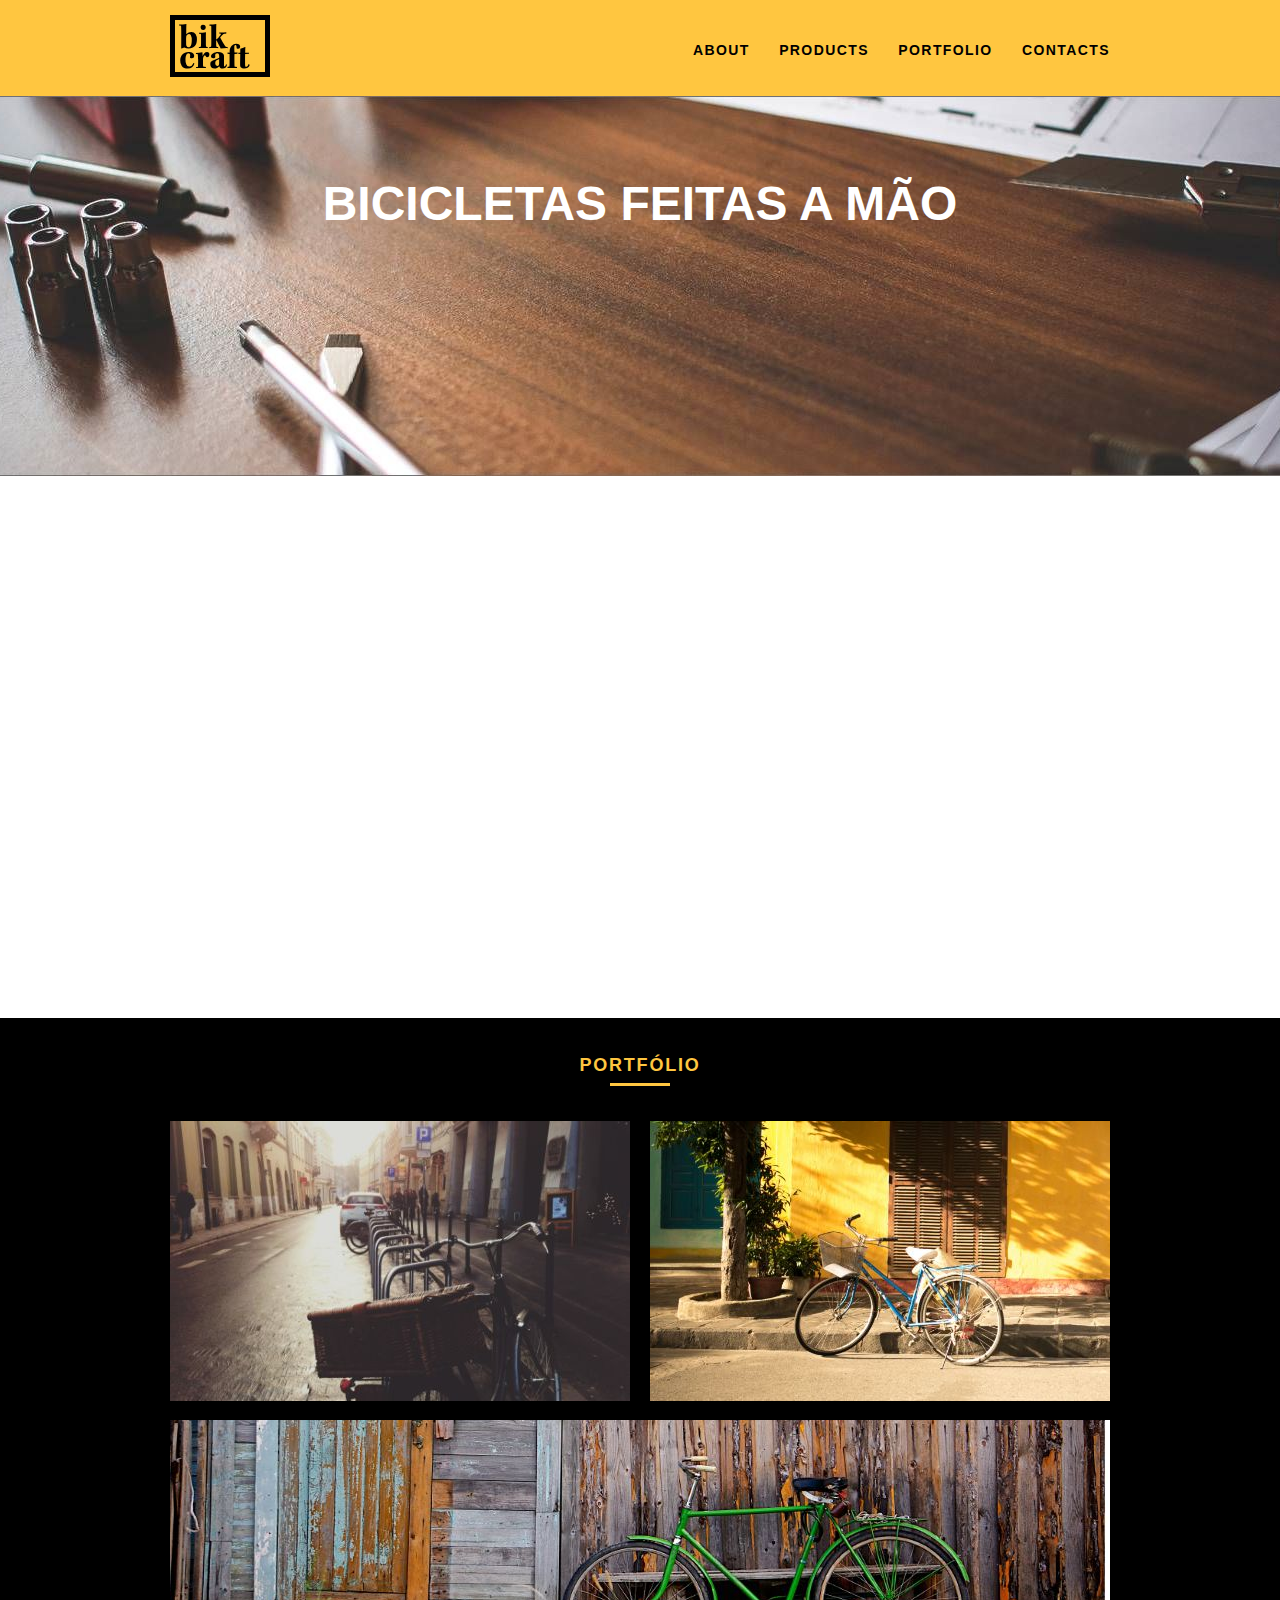
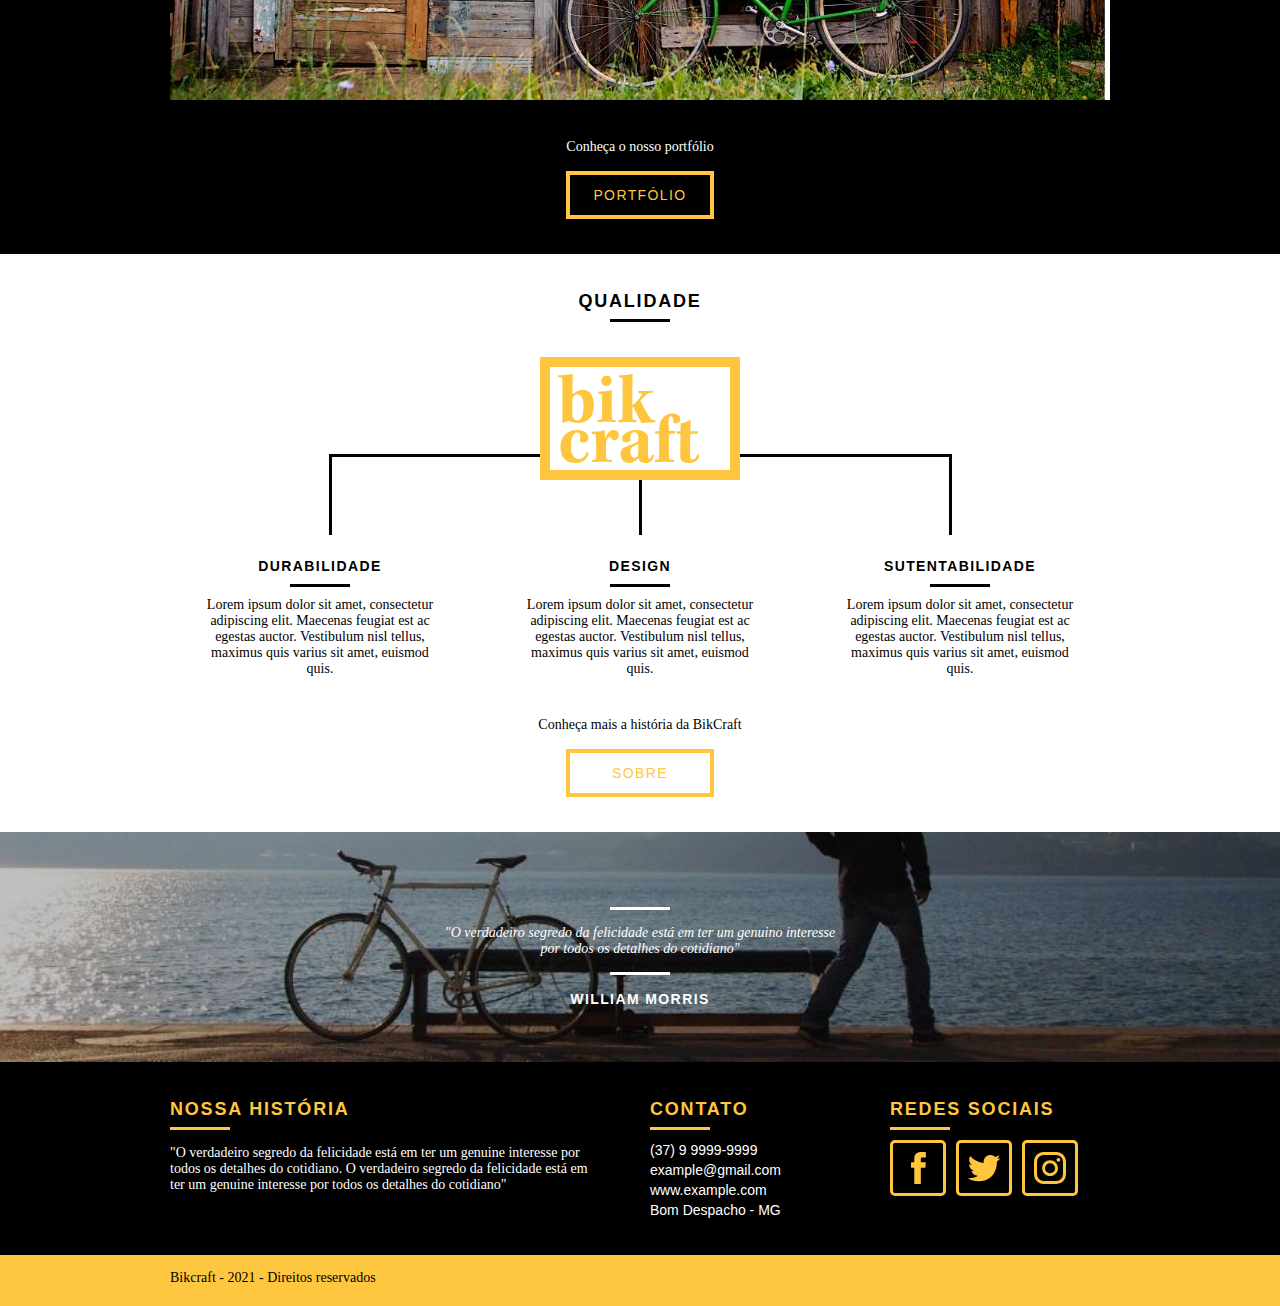
<file: index.html>
<!DOCTYPE html>
<html lang="pt-br">
<head>
    <meta charset="UTF-8">
    <meta http-equiv="X-UA-Compatible" content="IE=edge">
    <meta name="viewport" content="width=device-width, initial-scale=1.0">
    <title>Bikcraft - Bicicletas Personalizadas</title>

    <meta name="description" content="Compre a sua bicicleta personalizada na Bikcraft. Possuímos modelos Passeio, Retrô e Esporte.">
    <meta property="og:type" content="website"/>
    <meta property="og:title" content="Bikcraft - Bicicletas Personalizadas"/>
    <meta property="og:description" content="Compre a sua bicicleta personalizada na Bikcraft. Possuímos modelos Passeio, Retrô e Esporte."/>
    <meta property="og:url" content="http://bikcraft.com"/>
    <meta property="og:image" content="http://bikcraft.com/img/og-image.png"/>

    <link rel="shortcut icon" href="favicon.ico">

    <link rel="stylesheet" href="css/normalize.css">
    <link rel="stylesheet" href="css/reset.css">
    <link rel="stylesheet" href="css/grid.css">
    <link rel="stylesheet" href="css/style.css">
    <link rel="stylesheet" href="css/responsive.css">
    <script>document.documentElement.classList.add("js");</script>
</head>
<body>
    <header class="header">
        <div class="container">
            <a href="index.html" class="grid-4">
                <img src="img/bikcraft-logo.svg" alt="Bikcraft">
            </a>
            <nav class="header-menu grid-12">
                <ul>
                    <li><a href="about.html">About</a></li>
                    <li><a href="products.html">Products</a></li>
                    <li><a href="portfolio.html">Portfolio</a></li>
                    <li><a href="contacts.html">Contacts</a></li>
                </ul>
            </nav>
        </div>
    </header>

    <section class="intro">
        <div class="container">
            <h1 data-anime="400" class="fadeInDown" >Bicicletas Feitas a mão</h1>
            <blockquote data-anime="800" class="fadeInDown extern-quote">
                <p>
                    "Não tenha nada em sua casa que você não considere útil ou acredita ser bonito"
                </p>
                <cite>
                    WILLIAM MORRIS
                </cite>
            </blockquote>
            <div data-anime="1200" class="call-to-action">
                <a href="products.html" class="btn">Orçamento</a>
            </div>
        </div>
    </section>

    <section data-anime="1600" class="products content">
        <div class="container">
            <header>
                <h2 class="subtitle">Produtos</h2>
            </header>
            <div>
                <ul class="products-list">
                    <li class="grid-1-3">
                        <div class="product-img">
                            <img src="./img/icons/tour.svg" alt="Bikcraft Passeio">
                        </div>
                        <h3>Passeio</h3>
                        <p>Lorem ipsum dolor sit amet, consectetur adipiscing elit. Maecenas feugiat est ac</p>
                    </li>
                    <li class="grid-1-3">
                        <div class="product-img">
                            <img src="./img/icons/retro.svg" alt="Bikcraft Retro">
                        </div>
                        <h3>Retro</h3>
                        <p>Lorem ipsum dolor sit amet, consectetur adipiscing elit. Maecenas feugiat est ac</p>
                    </li>
                    <li class="grid-1-3">
                        <div class="product-img">
                            <img src="./img/icons/sport.svg" alt="Bikcraft Esporte">
                        </div>
                        <h3>Esporte</h3>
                        <p>Lorem ipsum dolor sit amet, consectetur adipiscing elit. Maecenas feugiat est ac</p>
                    </li>
                </ul>
            </div>
            <div class="call-to-action">
                <p>Clique aqui e veja detalhes dos produtos</p>
                <a href="products.html" class="btn btn-black-hover">Produtos</a>
            </div>
        </div>
    </section>

    <section class="portfolio content bg-black">
        <div class="container">
            <header class="bg-black">
                <h2 class="subtitle">Portfólio</h2>
            </header>
            <div>
                <ul class="portfolio-list">
                    <li class="grid-8">
                        <div class="portfolio-item-img">
                            <img src="./img/photos/portfolio/retro.jpg" alt="Bicicletas Retro">
                        </div>
                    </li>
                    <li class="grid-8">
                        <div class="portfolio-item-img">
                            <img src="./img/photos/portfolio/tour.jpg" alt="Bicicletas para passeio">
                        </div>
                    </li>
                    <li class="grid-16">
                        <div class="portfolio-item-img">
                            <img src="./img/photos/portfolio/sport.jpg" alt="Bicicletas para esportes">
                        </div>
                    </li>
                </ul>
            </div>
            <div class="call-to-action bg-black">
                <p>Conheça o nosso portfólio</p>
                <a href="portfolio.html" class="btn">Portfólio</a>
            </div>
        </div>
    </section>

    <section class="quality content">
        <div class="container">
            <header>
                <h2 class="subtitle">Qualidade</h2>
            </header>
            <img src="img/bikcraft.svg" alt="Bikcraft">
            <div>
                <ul class="qualities-list">
                    <li class="grid-1-3">
                        <h3>Durabilidade</h3>
                        <p>Lorem ipsum dolor sit amet, consectetur adipiscing elit. Maecenas feugiat est ac egestas auctor. Vestibulum nisl tellus, maximus quis varius sit amet, euismod quis.</p>
                    </li>
                    <li class="grid-1-3">
                        <h3>Design</h3>
                        <p>Lorem ipsum dolor sit amet, consectetur adipiscing elit. Maecenas feugiat est ac egestas auctor. Vestibulum nisl tellus, maximus quis varius sit amet, euismod quis.</p>
                    </li>
                    <li class="grid-1-3">
                        <h3>Sutentabilidade</h3>
                        <p>Lorem ipsum dolor sit amet, consectetur adipiscing elit. Maecenas feugiat est ac egestas auctor. Vestibulum nisl tellus, maximus quis varius sit amet, euismod quis.</p>
                    </li>
                </ul>
            </div>
            <div class="call-to-action">
                <p>Conheça mais a história da BikCraft</p>
                <a href="about.html" class="btn btn-black-hover">Sobre</a>
            </div>
        </div>
    </section>

    <div class="before-footer content">
        <div class="container">
            <blockquote class="extern-quote">
                <p>
                    "O verdadeiro segredo da felicidade está em ter um genuino interesse por todos os detalhes do cotidiano"
                </p>
                <cite>
                    WILLIAM MORRIS
                </cite>
            </blockquote>
        </div>
    </div>

    <footer class="footer bg-black">
        <div class="footer-data">
            <div class="container">
                <div class="grid-8">
                    <h3>Nossa história</h3>
                    <p>"O verdadeiro segredo da felicidade está em ter um genuine interesse por todos os detalhes do cotidiano. O verdadeiro segredo da felicidade está em ter um genuine interesse por todos os detalhes do cotidiano"</p>
                </div>

                <div class="grid-4">
                    <h3>Contato</h3>
                    <ul class="text">
                        <li>(37) 9 9999-9999</li>
                        <li>example@gmail.com</li>
                        <li>www.example.com</li>
                        <li>Bom Despacho - MG</li>
                    </ul>
                </div>

                <div class="social-media grid-4">
                    <h3>Redes Sociais</h3>
                    <ul class="img">
                        <li>
                            <a href="http://facebook.com" target="_blank" rel="noopener noreferrer">
                                <img src="./img/social-media/facebook.svg" alt="Rede social facebook">
                            </a>
                        </li>
                        <li>
                            <a href="http://twitter.com" target="_blank" rel="noopener noreferrer">
                                <img src="./img/social-media/twitter.svg" alt="Rede social twitter">
                            </a>
                        </li>
                        <li>
                            <a href="http://instagram.com" target="_blank" rel="noopener noreferrer">
                                <img src="./img/social-media/instagram.svg" alt="Rede social instagram">
                            </a>
                        </li>
                    </ul>
                </div>
            </div>
        </div>
        <div class="footer-copy">
            <div class="container">
               <p class="grid-16">Bikcraft - 2021 - Direitos reservados</p>
            </div>
        </div>
    </footer>
    <script src="js/simple-anime.js"></script>
    <script src="js/script.js"></script>
</body>
</html>
</file>
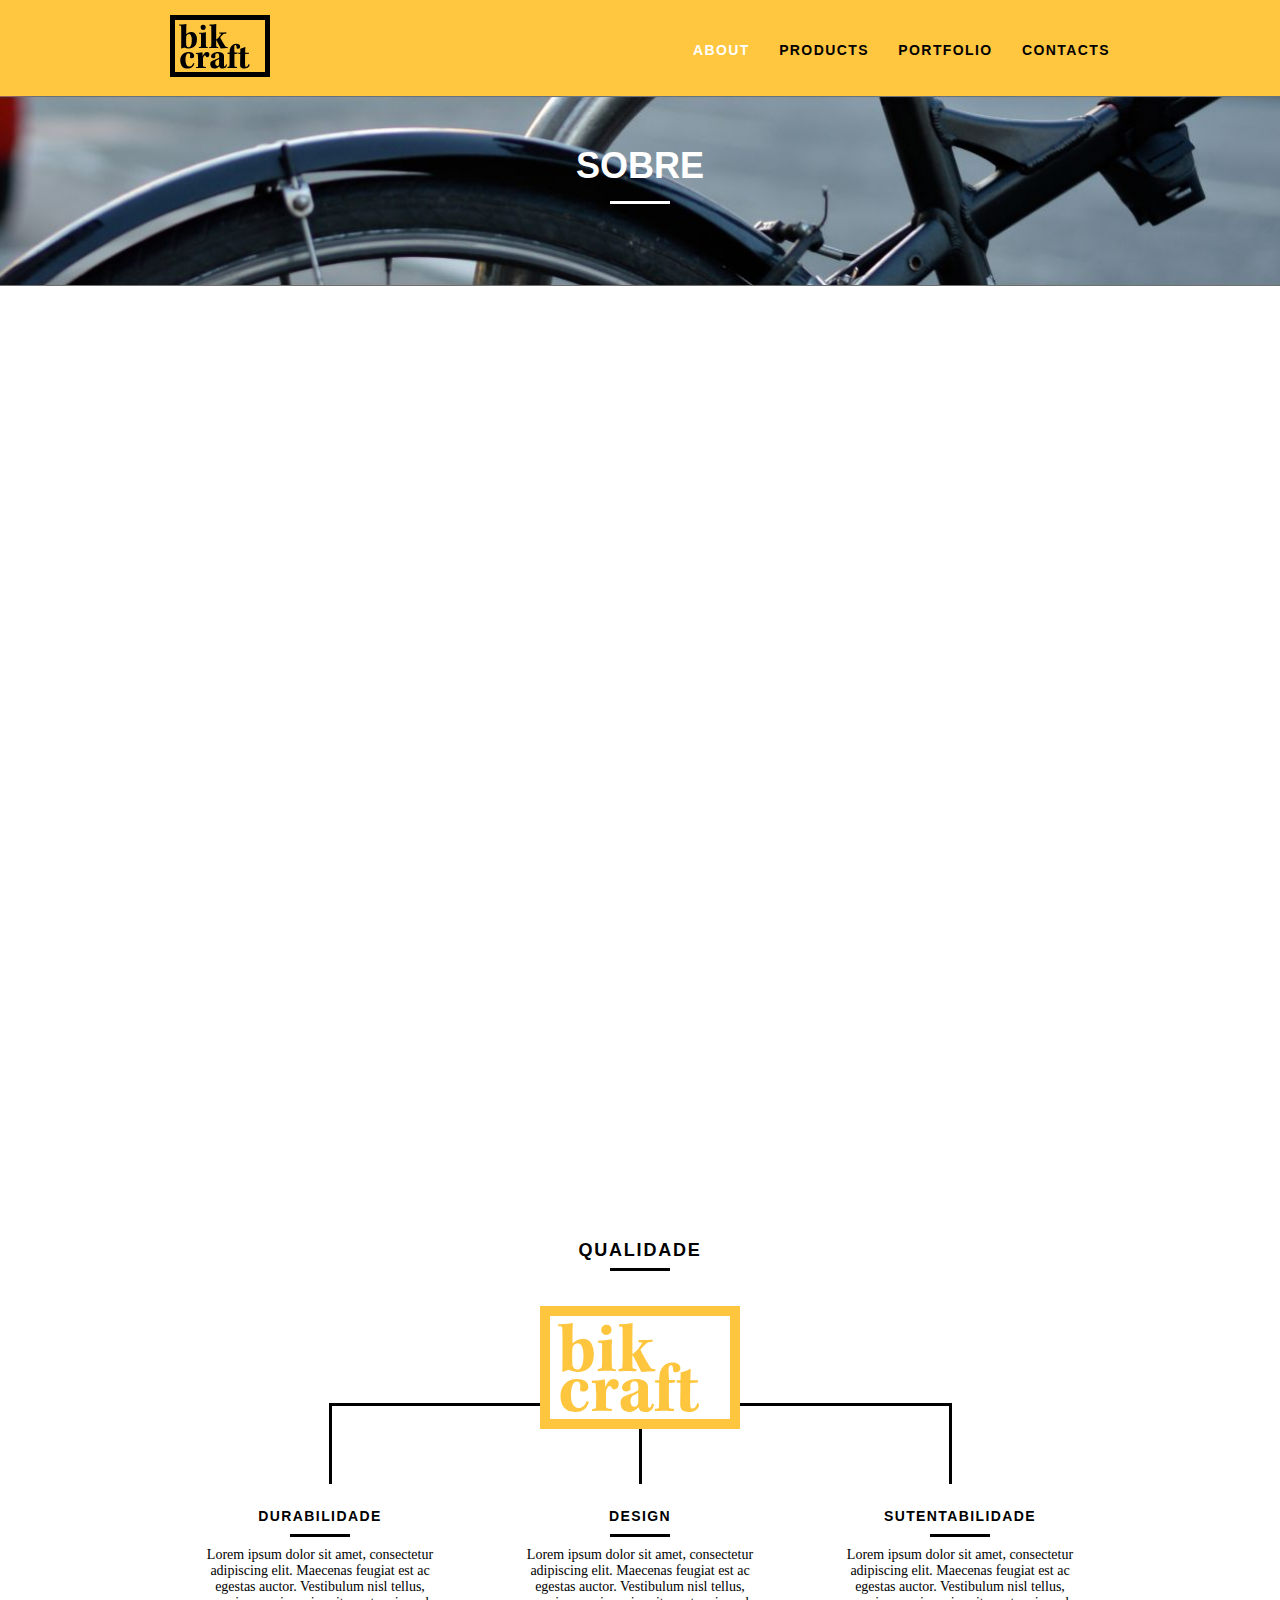
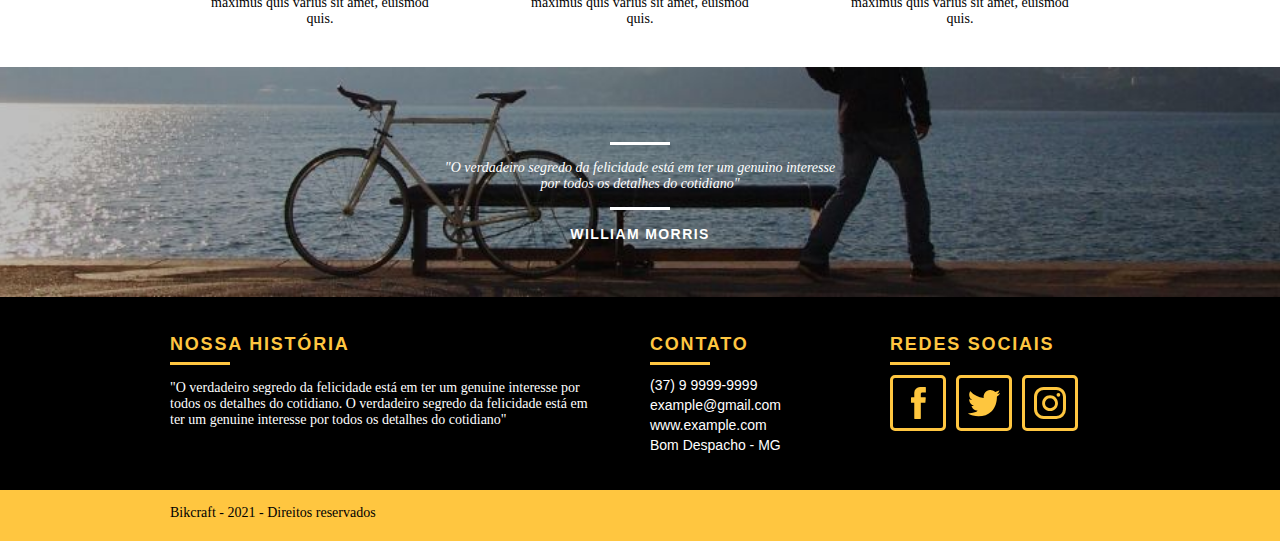
<file: about.html>
<!DOCTYPE html>
<html lang="pt-br">
<head>
    <meta charset="UTF-8">
    <meta http-equiv="X-UA-Compatible" content="IE=edge">
    <meta name="viewport" content="width=device-width, initial-scale=1.0">
    <title>Bikcraft - Sobre</title>
    
    <meta name="description" content="Compre a sua bicicleta personalizada na Bikcraft. Possuímos modelos Passeio, Retrô e Esporte.">
    <meta property="og:type" content="website"/>
    <meta property="og:title" content="Bikcraft - Bicicletas Personalizadas"/>
    <meta property="og:description" content="Compre a sua bicicleta personalizada na Bikcraft. Possuímos modelos Passeio, Retrô e Esporte."/>
    <meta property="og:url" content="http://bikcraft.com/about.html"/>
    <meta property="og:image" content="http://bikcraft.com/img/og-image.png"/>

    <link rel="shortcut icon" href="favicon.ico">

    <link rel="stylesheet" href="css/normalize.css">
    <link rel="stylesheet" href="css/reset.css">
    <link rel="stylesheet" href="css/grid.css">
    <link rel="stylesheet" href="css/style.css">
    <link rel="stylesheet" href="css/about.css">
    <link rel="stylesheet" href="css/responsive.css">
    <script>document.documentElement.classList.add("js");</script>
</head>
<body>
    <header class="header">
        <div class="container">
            <a href="index.html" class="grid-4">
                <img src="img/bikcraft-logo.svg" alt="Bikcraft">
            </a>
            <nav class="header-menu grid-12">
                <ul>
                    <li><a href="about.html" class="active">About</a></li>
                    <li><a href="products.html">Products</a></li>
                    <li><a href="portfolio.html">Portfolio</a></li>
                    <li><a href="contacts.html">Contacts</a></li>
                </ul>
            </nav>
        </div>
    </header>

    <section class="secondary-header secondary-header-history">
        <div class="container">
            <h1 data-anime="400" class="fadeInDown">Sobre</h1>
            <p data-anime="800" class="fadeInDown">
                "Não tenha nada em sua casa que você não considere útil ou acredita ser bonito"
            </p>
        </div>
    </section>

    <section data-anime="1200" class="fadeInDown history content">
        <div class="container">
            <div>
                <div class="grid-9">
                    <h2>História, missão e visão</h2>
                    <p>
                        "O verdadeiro segredo da felicidade está em ter um genuine interesse por todos os detalhes do cotidiano. O verdadeiro segredo da felicidade está em ter um genuine interesse por todos os detalhes do cotidiano"
                    </p>
                    <p>
                        "O verdadeiro segredo da felicidade está em ter um genuine interesse por todos os detalhes do cotidiano. O verdadeiro segredo da felicidade está em ter um genuine interesse por todos os detalhes do cotidiano"
                    </p>
                    <p>
                        "O verdadeiro segredo da felicidade está em ter um genuine interesse por todos os detalhes do cotidiano. O verdadeiro segredo da felicidade está em ter um genuine interesse por todos os detalhes do cotidiano"
                    </p>
                </div>
                <div class="grid-7">
                    <h2>Valores</h2>
                    <ul>
                        <li>
                            O verdadeiro segredo da felicidade está
                        </li>
                        <li>
                            O verdadeiro segredo da felicidade está
                        </li>
                        <li>
                            O verdadeiro segredo da felicidade está
                        </li>
                        <li>
                            O verdadeiro segredo da felicidade está
                        </li>
                        <li>
                            O verdadeiro segredo da felicidade está
                        </li>
                    </ul>
                </div>
            </div>
            <div class="team-img grid-16">
                <img src="./img/photos/bikcraft-team.jpg" alt="foto do time">
            </div>
        </div>
    </section>

    <section class="quality content">
        <div class="container">
            <header>
                <h2 class="subtitle">Qualidade</h2>
            </header>
            <img src="img/bikcraft.svg" alt="Bikcraft">
            <div>
                <ul class="qualities-list">
                    <li class="grid-1-3">
                        <h3>Durabilidade</h3>
                        <p>Lorem ipsum dolor sit amet, consectetur adipiscing elit. Maecenas feugiat est ac egestas auctor. Vestibulum nisl tellus, maximus quis varius sit amet, euismod quis.</p>
                    </li>
                    <li class="grid-1-3">
                        <h3>Design</h3>
                        <p>Lorem ipsum dolor sit amet, consectetur adipiscing elit. Maecenas feugiat est ac egestas auctor. Vestibulum nisl tellus, maximus quis varius sit amet, euismod quis.</p>
                    </li>
                    <li class="grid-1-3">
                        <h3>Sutentabilidade</h3>
                        <p>Lorem ipsum dolor sit amet, consectetur adipiscing elit. Maecenas feugiat est ac egestas auctor. Vestibulum nisl tellus, maximus quis varius sit amet, euismod quis.</p>
                    </li>
                </ul>
            </div>
        </div>
    </section>

    <div class="before-footer content">
        <div class="container">
            <blockquote class="extern-quote">
                <p>
                    "O verdadeiro segredo da felicidade está em ter um genuino interesse por todos os detalhes do cotidiano"
                </p>
                <cite>
                    WILLIAM MORRIS
                </cite>
            </blockquote>
        </div>
    </div>

    <footer class="footer bg-black">
        <div class="footer-data">
            <div class="container">
                <div class="grid-8">
                    <h3>Nossa história</h3>
                    <p>"O verdadeiro segredo da felicidade está em ter um genuine interesse por todos os detalhes do cotidiano. O verdadeiro segredo da felicidade está em ter um genuine interesse por todos os detalhes do cotidiano"</p>
                </div>

                <div class="grid-4">
                    <h3>Contato</h3>
                    <ul class="text">
                        <li>(37) 9 9999-9999</li>
                        <li>example@gmail.com</li>
                        <li>www.example.com</li>
                        <li>Bom Despacho - MG</li>
                    </ul>
                </div>

                <div class="social-media grid-4">
                    <h3>Redes Sociais</h3>
                    <ul class="img">
                        <li>
                            <a href="http://facebook.com" target="_blank" rel="noopener noreferrer">
                                <img src="./img/social-media/facebook.svg" alt="Rede social facebook">
                            </a>
                        </li>
                        <li>
                            <a href="http://twitter.com" target="_blank" rel="noopener noreferrer">
                                <img src="./img/social-media/twitter.svg" alt="Rede social twitter">
                            </a>
                        </li>
                        <li>
                            <a href="http://instagram.com" target="_blank" rel="noopener noreferrer">
                                <img src="./img/social-media/instagram.svg" alt="Rede social instagram">
                            </a>
                        </li>
                    </ul>
                </div>
            </div>
        </div>
        <div class="footer-copy">
            <div class="container">
               <p class="grid-16">Bikcraft - 2021 - Direitos reservados</p>
            </div>
        </div>
    </footer>
    <script src="js/simple-anime.js"></script>
    <script src="js/script.js"></script>
</body>
</html>
</file>
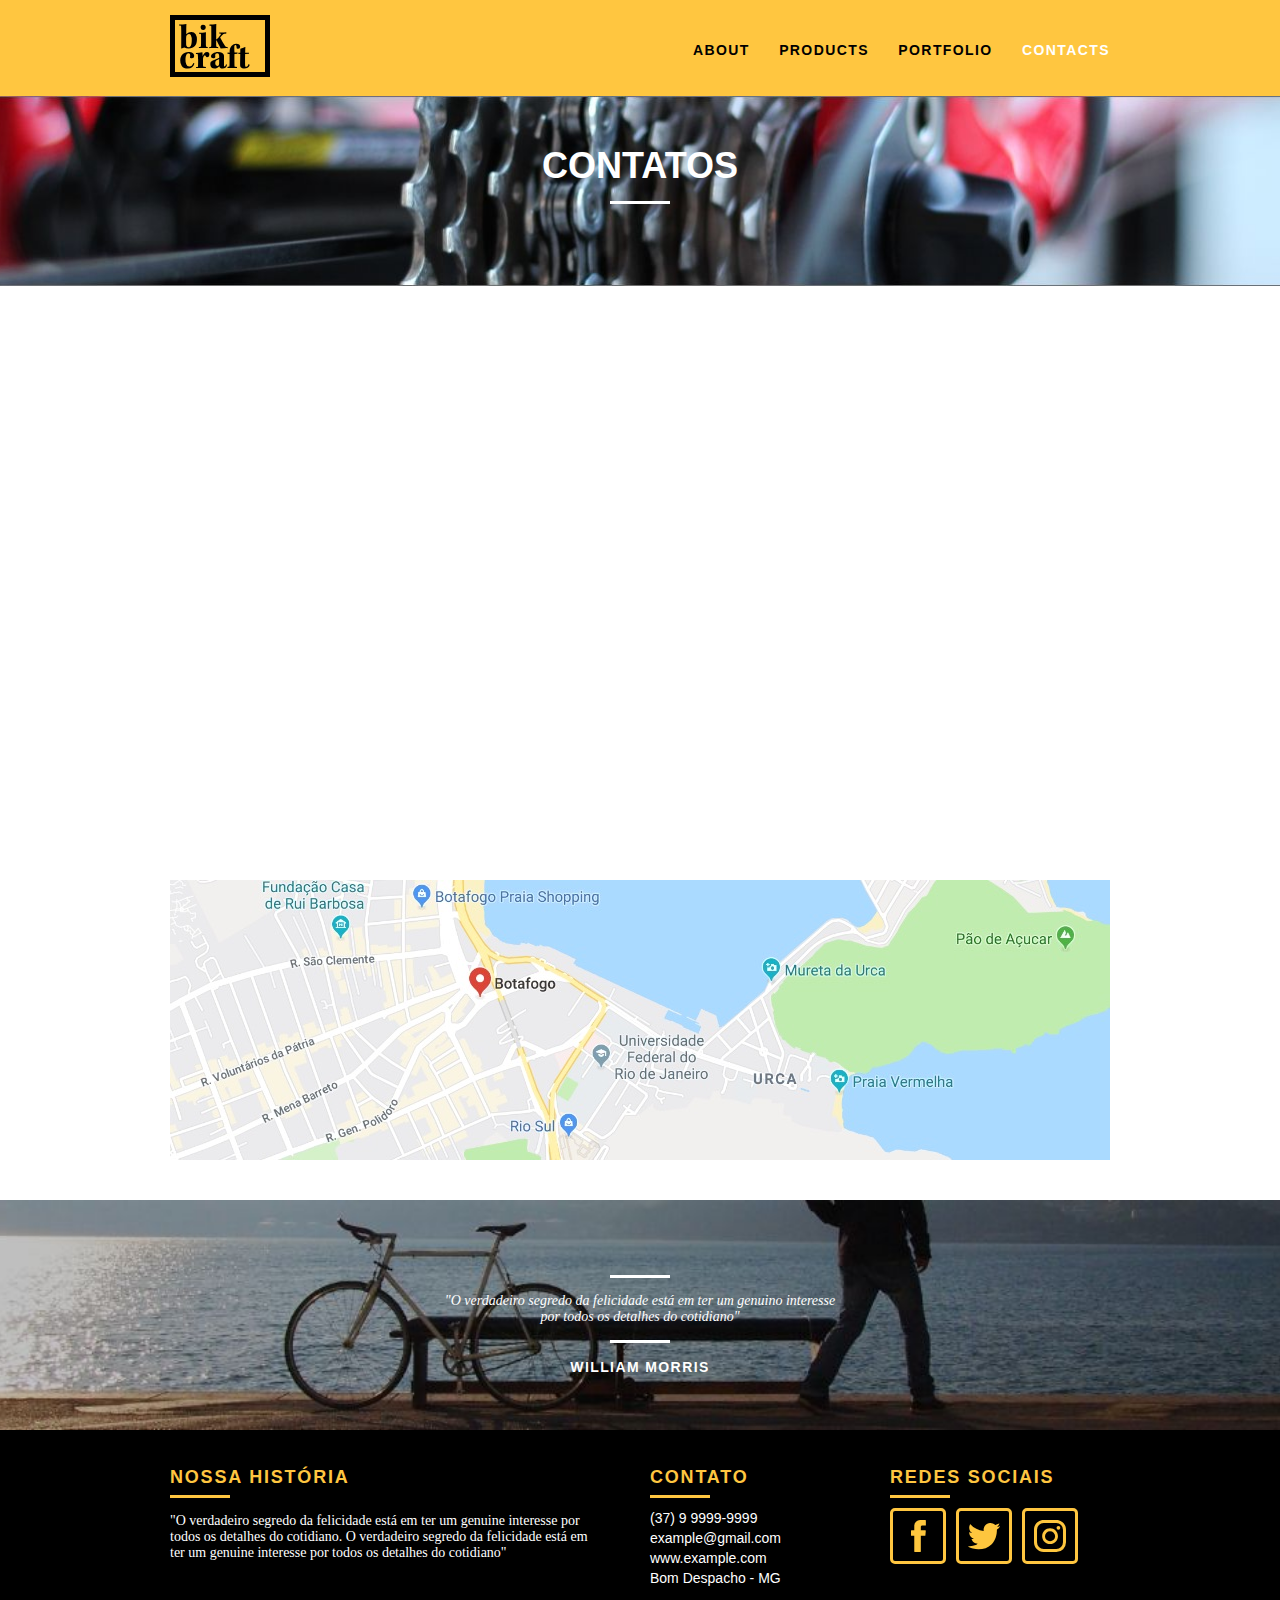
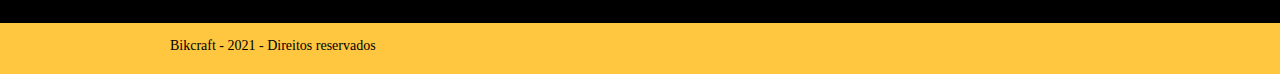
<file: contacts.html>
<!DOCTYPE html>
<html lang="pt-br">
<head>
    <meta charset="UTF-8">
    <meta http-equiv="X-UA-Compatible" content="IE=edge">
    <meta name="viewport" content="width=device-width, initial-scale=1.0">
    <title>Bikcraft - Contato</title>
    
    <meta name="description" content="Compre a sua bicicleta personalizada na Bikcraft. Possuímos modelos Passeio, Retrô e Esporte.">
    <meta property="og:type" content="website"/>
    <meta property="og:title" content="Bikcraft - Bicicletas Personalizadas"/>
    <meta property="og:description" content="Compre a sua bicicleta personalizada na Bikcraft. Possuímos modelos Passeio, Retrô e Esporte."/>
    <meta property="og:url" content="http://bikcraft.com/contacts.html"/>
    <meta property="og:image" content="http://bikcraft.com/img/og-image.png"/>

    <link rel="shortcut icon" href="favicon.ico">

    <link rel="stylesheet" href="css/normalize.css">
    <link rel="stylesheet" href="css/reset.css">
    <link rel="stylesheet" href="css/grid.css">
    <link rel="stylesheet" href="css/style.css">
    <link rel="stylesheet" href="css/contacts.css">
    <link rel="stylesheet" href="css/responsive.css">
    <script>document.documentElement.classList.add("js");</script>
</head>
<body>
    <header class="header">
        <div class="container">
            <a href="index.html" class="grid-4">
                <img src="img/bikcraft-logo.svg" alt="Bikcraft">
            </a>
            <nav class="header-menu grid-12">
                <ul>
                    <li><a href="about.html">About</a></li>
                    <li><a href="products.html">Products</a></li>
                    <li><a href="portfolio.html">Portfolio</a></li>
                    <li><a href="contacts.html" class="active">Contacts</a></li>
                </ul>
            </nav>
        </div>
    </header>

    <section class="secondary-header secondary-header-contacts">
        <div class="container">
            <h1 data-anime="400" class="fadeInDown">Contatos</h1>
            <p data-anime="800" class="fadeInDown">
                "Não tenha nada em sua casa que você não considere útil ou acredita ser bonito"
            </p>
        </div>
    </section>

    <section data-anime="1200" class="fadeInDown budget contact content">
        <div class="container">
            <form method="POST" action="./enviar-sendgrid.php" class="form grid-8 formphp">
                <label for="name">Nome</label>
                <input type="text" name="name" id="name" required>
                <label for="email">E-mail</label>
                <input type="email" name="email" id="email" required>
                <label for="tel">Telefone</label>
                <input type="tel" name="tel" id="tel">

                <label class="hide-bot" for="hide-input">Não preencha, ao menos que vc seja um robô</label>
                <input class="hide-bot" type="text" name="hide-input" id="hide-input">
                <label class="hide-bot" for="hide-filled-input">Não altere, ao menos que vc seja um robô</label>
                <input class="hide-bot" type="text" name="hide-filled-input" id="hide-filled-input" value="http://">

                <label for="message">Mensagem</label>
                <textarea name="message" id="message" cols="30" rows="10"></textarea>
                <button id="send-btn" name="send-btn" type="submit" class="btn btn-black-hover">Enviar</button>
            </form>
            <div class="info grid-8">
                <div>
                    <h3>Informações de contato</h3>
                    <ul>
                        <li>
                            +55 21 99999-9999
                        </li>
                        <li>
                            orcamento@bikcraft.com
                        </li>
                        <li class="adress">
                            Rua Logo Ali - Belo Horizonte
                        </li>
                        <li>
                            Minas Gerais - MG - Brasil
                        </li>
                    </ul>
                </div>
                <div class="social-media grid-4">
                    <h3>Redes Sociais</h3>
                    <ul class="img">
                        <li>
                            <a href="http://facebook.com" target="_blank" rel="noopener noreferrer">
                                <img src="./img/social-media/facebook.svg" alt="Rede social facebook">
                            </a>
                        </li>
                        <li>
                            <a href="http://twitter.com" target="_blank" rel="noopener noreferrer">
                                <img src="./img/social-media/twitter.svg" alt="Rede social twitter">
                            </a>
                        </li>
                        <li>
                            <a href="http://instagram.com" target="_blank" rel="noopener noreferrer">
                                <img src="./img/social-media/instagram.svg" alt="Rede social instagram">
                            </a>
                        </li>
                    </ul>
                </div>
            </div> 
        </div>
    </section>

    <section class="map content">
        <div class="container">
            <div class="grid-16">
                <a href="" target="_blank"><img src="img/photos/bikcraft-adress.jpg" alt="Localização do Bikcraft"></a>
            </div>
        </div>
    </section>

    <div class="before-footer content">
        <div class="container">
            <blockquote class="extern-quote">
                <p>
                    "O verdadeiro segredo da felicidade está em ter um genuino interesse por todos os detalhes do cotidiano"
                </p>
                <cite>
                    WILLIAM MORRIS
                </cite>
            </blockquote>
        </div>
    </div>

    <footer class="footer bg-black">
        <div class="footer-data">
            <div class="container">
                <div class="grid-8">
                    <h3>Nossa história</h3>
                    <p>"O verdadeiro segredo da felicidade está em ter um genuine interesse por todos os detalhes do cotidiano. O verdadeiro segredo da felicidade está em ter um genuine interesse por todos os detalhes do cotidiano"</p>
                </div>

                <div class="grid-4">
                    <h3>Contato</h3>
                    <ul class="text">
                        <li>(37) 9 9999-9999</li>
                        <li>example@gmail.com</li>
                        <li>www.example.com</li>
                        <li>Bom Despacho - MG</li>
                    </ul>
                </div>

                <div class="social-media grid-4">
                    <h3>Redes Sociais</h3>
                    <ul class="img">
                        <li>
                            <a href="http://facebook.com" target="_blank" rel="noopener noreferrer">
                                <img src="./img/social-media/facebook.svg" alt="Rede social facebook">
                            </a>
                        </li>
                        <li>
                            <a href="http://twitter.com" target="_blank" rel="noopener noreferrer">
                                <img src="./img/social-media/twitter.svg" alt="Rede social twitter">
                            </a>
                        </li>
                        <li>
                            <a href="http://instagram.com" target="_blank" rel="noopener noreferrer">
                                <img src="./img/social-media/instagram.svg" alt="Rede social instagram">
                            </a>
                        </li>
                    </ul>
                </div>
            </div>
        </div>
        <div class="footer-copy">
            <div class="container">
               <p class="grid-16">Bikcraft - 2021 - Direitos reservados</p>
            </div>
        </div>
    </footer>
    <script src="js/simple-anime.js"></script>
    <script src="js/simple-form.js"></script>
    <script src="js/script.js"></script>
</body>
</html>
</file>
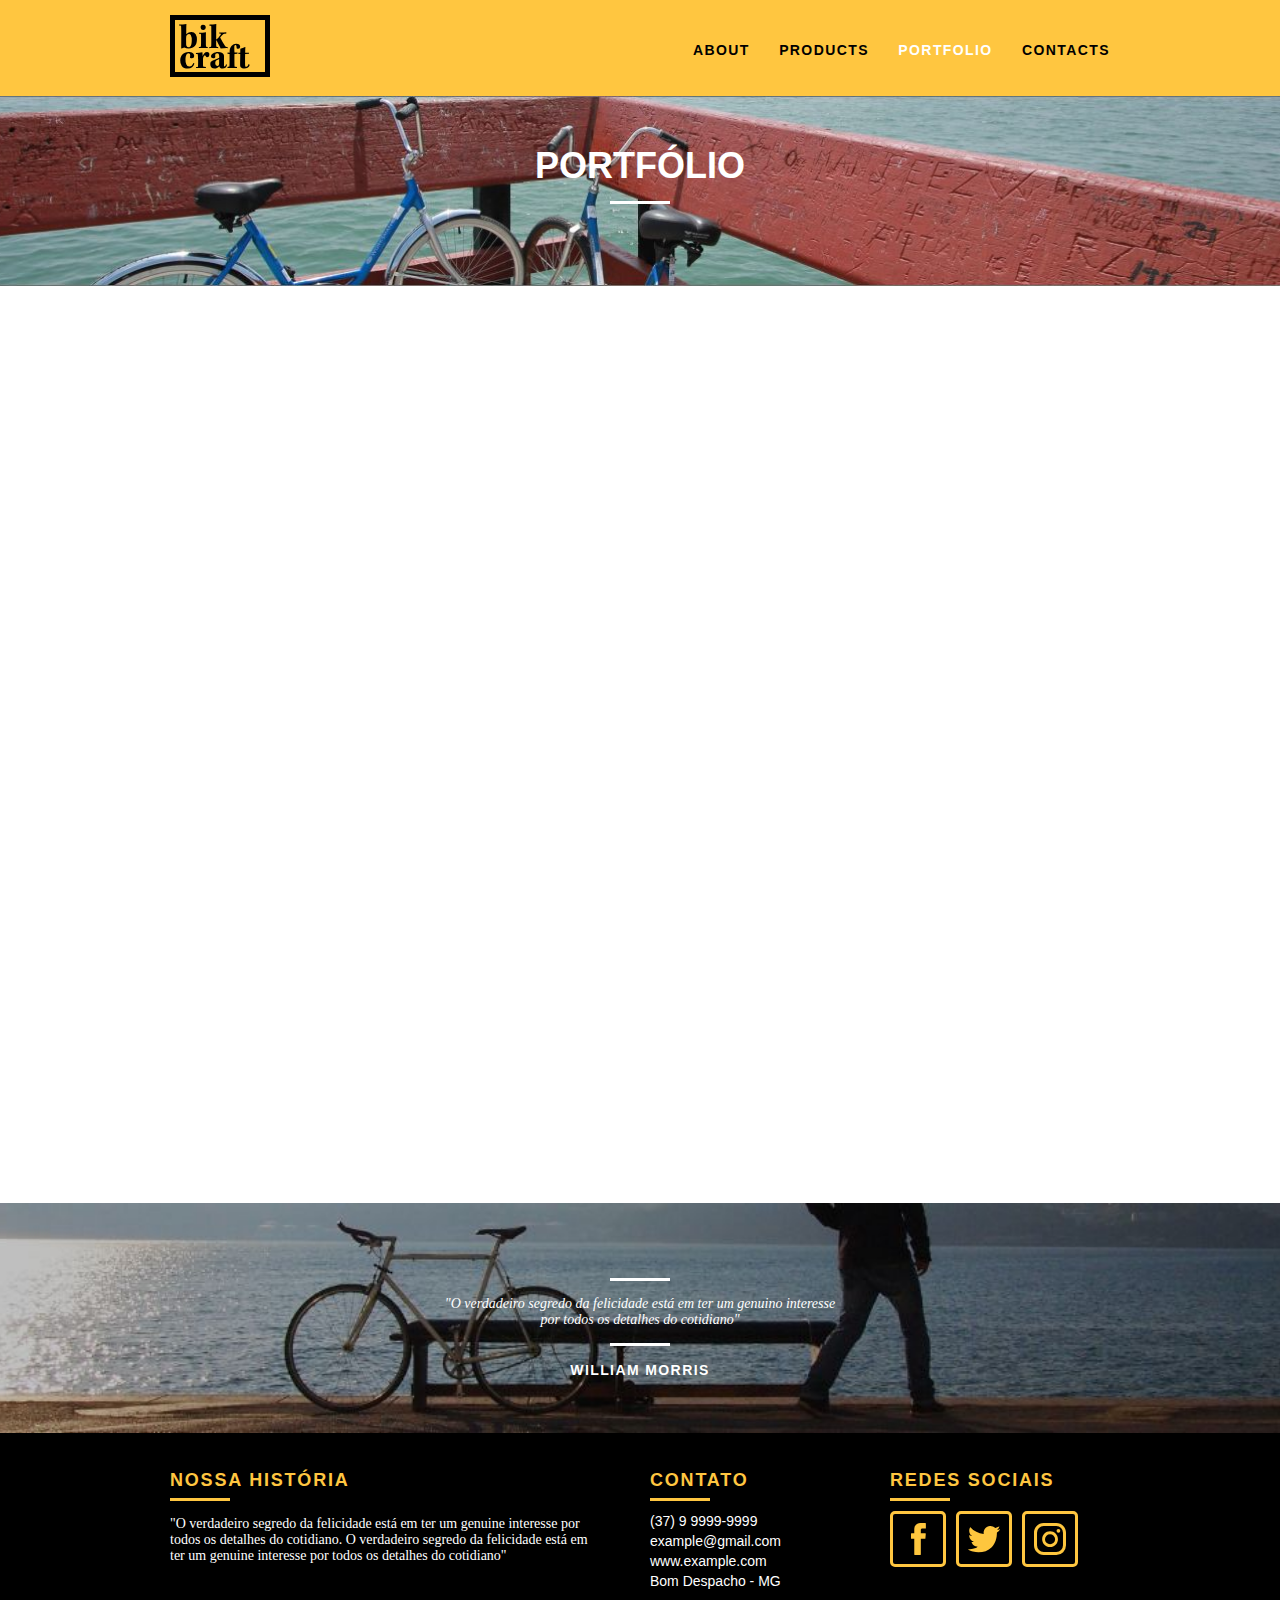
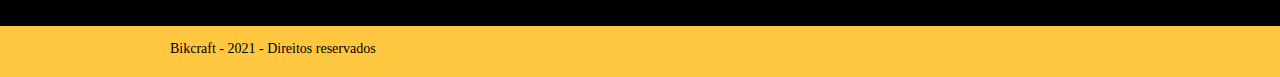
<file: portfolio.html>
<!DOCTYPE html>
<html lang="pt-br">
<head>
    <meta charset="UTF-8">
    <meta http-equiv="X-UA-Compatible" content="IE=edge">
    <meta name="viewport" content="width=device-width, initial-scale=1.0">
    <title>Bikcraft - Portfólio</title>
    
    <meta name="description" content="Compre a sua bicicleta personalizada na Bikcraft. Possuímos modelos Passeio, Retrô e Esporte.">
    <meta property="og:type" content="website"/>
    <meta property="og:title" content="Bikcraft - Bicicletas Personalizadas"/>
    <meta property="og:description" content="Compre a sua bicicleta personalizada na Bikcraft. Possuímos modelos Passeio, Retrô e Esporte."/>
    <meta property="og:url" content="http://bikcraft.com/portfolio.html"/>
    <meta property="og:image" content="http://bikcraft.com/img/og-image.png"/>

    <link rel="shortcut icon" href="favicon.ico">

    <link rel="stylesheet" href="css/normalize.css">
    <link rel="stylesheet" href="css/reset.css">
    <link rel="stylesheet" href="css/grid.css">
    <link rel="stylesheet" href="css/style.css">
    <link rel="stylesheet" href="css/portfolio.css">
    <link rel="stylesheet" href="css/responsive.css">
    <script>document.documentElement.classList.add("js");</script>
</head>
<body>
    <header class="header">
        <div class="container">
            <a href="index.html" class="grid-4">
                <img src="img/bikcraft-logo.svg" alt="Bikcraft">
            </a>
            <nav class="header-menu grid-12">
                <ul>
                    <li><a href="about.html">About</a></li>
                    <li><a href="products.html">Products</a></li>
                    <li><a href="portfolio.html" class="active">Portfolio</a></li>
                    <li><a href="contacts.html">Contacts</a></li>
                </ul>
            </nav>
        </div>
    </header>

    <section class="secondary-header secondary-header-portfolio">
        <div class="container">
            <h1 data-anime="400" class="fadeInDown">Portfólio</h1>
            <p data-anime="800" class="fadeInDown">
                "Não tenha nada em sua casa que você não considere útil ou acredita ser bonito"
            </p>
        </div>
    </section>

    <section data-anime="1200" class="fadeInDown content">
        <div class="container" data-slide="quote">
            <blockquote class="quote">
                <p>
                    "No mundo atual, a contínua expansão de nossa atividade cumpre um papel essencial no formulação da gestão inovadora da qual fazemos parte"
                </p>
                <cite>
                    Bárbara Moss
                </cite>
            </blockquote>
            <blockquote class="quote">
                <p>
                    "No mundo atual, a contínua expansão de nossa atividade cumpre um papel essencial no formulação da gestão inovadora da qual fazemos parte"
                </p>
                <cite>
                    Caioooo
                </cite>
            </blockquote>
            <blockquote class="quote">
                <p>
                    "No mundo atual, a contínua expansão de nossa atividade cumpre um papel essencial no formulação da gestão inovadora da qual fazemos parte"
                </p>
                <cite>
                    BikCrafteriano
                </cite>
            </blockquote>
        </div>
    </section>

    <section data-anime="1200" class="fadeInDown portfolio content bg-black">
        <div class="container">
            <div data-slide="portfolio">
                <ul class="portfolio-list">
                    <li class="grid-8">
                        <div class="portfolio-item-img">
                            <img src="./img/photos/portfolio/retro.jpg" alt="Bicicletas Retro">
                        </div>
                    </li>
                    <li class="grid-8">
                        <div class="portfolio-item-img">
                            <img src="./img/photos/portfolio/tour.jpg" alt="Bicicletas para passeio">
                        </div>
                    </li>
                    <li class="grid-16">
                        <div class="portfolio-item-img">
                            <img src="./img/photos/portfolio/sport.jpg" alt="Bicicletas para esportes">
                        </div>
                    </li>
                </ul>
                <ul class="portfolio-list">
                    <li class="grid-8">
                        <div class="portfolio-item-img">
                            <img src="./img/photos/portfolio/tour.jpg" alt="Bicicletas para passeio">
                        </div>
                    </li>
                    <li class="grid-8">
                        <div class="portfolio-item-img">
                            <img src="./img/photos/portfolio/retro.jpg" alt="Bicicletas Retro">
                        </div>
                    </li>
                    <li class="grid-16">
                        <div class="portfolio-item-img">
                            <img src="./img/photos/portfolio/sport.jpg" alt="Bicicletas para esportes">
                        </div>
                    </li>
                </ul>
            </div>
        </div>
    </section>

    <div class="before-footer content">
        <div class="container">
            <blockquote class="extern-quote">
                <p>
                    "O verdadeiro segredo da felicidade está em ter um genuino interesse por todos os detalhes do cotidiano"
                </p>
                <cite>
                    WILLIAM MORRIS
                </cite>
            </blockquote>
        </div>
    </div>

    <footer class="footer bg-black">
        <div class="footer-data">
            <div class="container">
                <div class="grid-8">
                    <h3>Nossa história</h3>
                    <p>"O verdadeiro segredo da felicidade está em ter um genuine interesse por todos os detalhes do cotidiano. O verdadeiro segredo da felicidade está em ter um genuine interesse por todos os detalhes do cotidiano"</p>
                </div>

                <div class="grid-4">
                    <h3>Contato</h3>
                    <ul class="text">
                        <li>(37) 9 9999-9999</li>
                        <li>example@gmail.com</li>
                        <li>www.example.com</li>
                        <li>Bom Despacho - MG</li>
                    </ul>
                </div>

                <div class="social-media grid-4">
                    <h3>Redes Sociais</h3>
                    <ul class="img">
                        <li>
                            <a href="http://facebook.com" target="_blank" rel="noopener noreferrer">
                                <img src="./img/social-media/facebook.svg" alt="Rede social facebook">
                            </a>
                        </li>
                        <li>
                            <a href="http://twitter.com" target="_blank" rel="noopener noreferrer">
                                <img src="./img/social-media/twitter.svg" alt="Rede social twitter">
                            </a>
                        </li>
                        <li>
                            <a href="http://instagram.com" target="_blank" rel="noopener noreferrer">
                                <img src="./img/social-media/instagram.svg" alt="Rede social instagram">
                            </a>
                        </li>
                    </ul>
                </div>
            </div>
        </div>
        <div class="footer-copy">
            <div class="container">
               <p class="grid-16">Bikcraft - 2021 - Direitos reservados</p>
            </div>
        </div>
    </footer>
    <script src="js/simple-anime.js"></script>
    <script src="js/simple-slide.js"></script>
    <script src="js/script.js"></script>
</body>
</html>
</file>
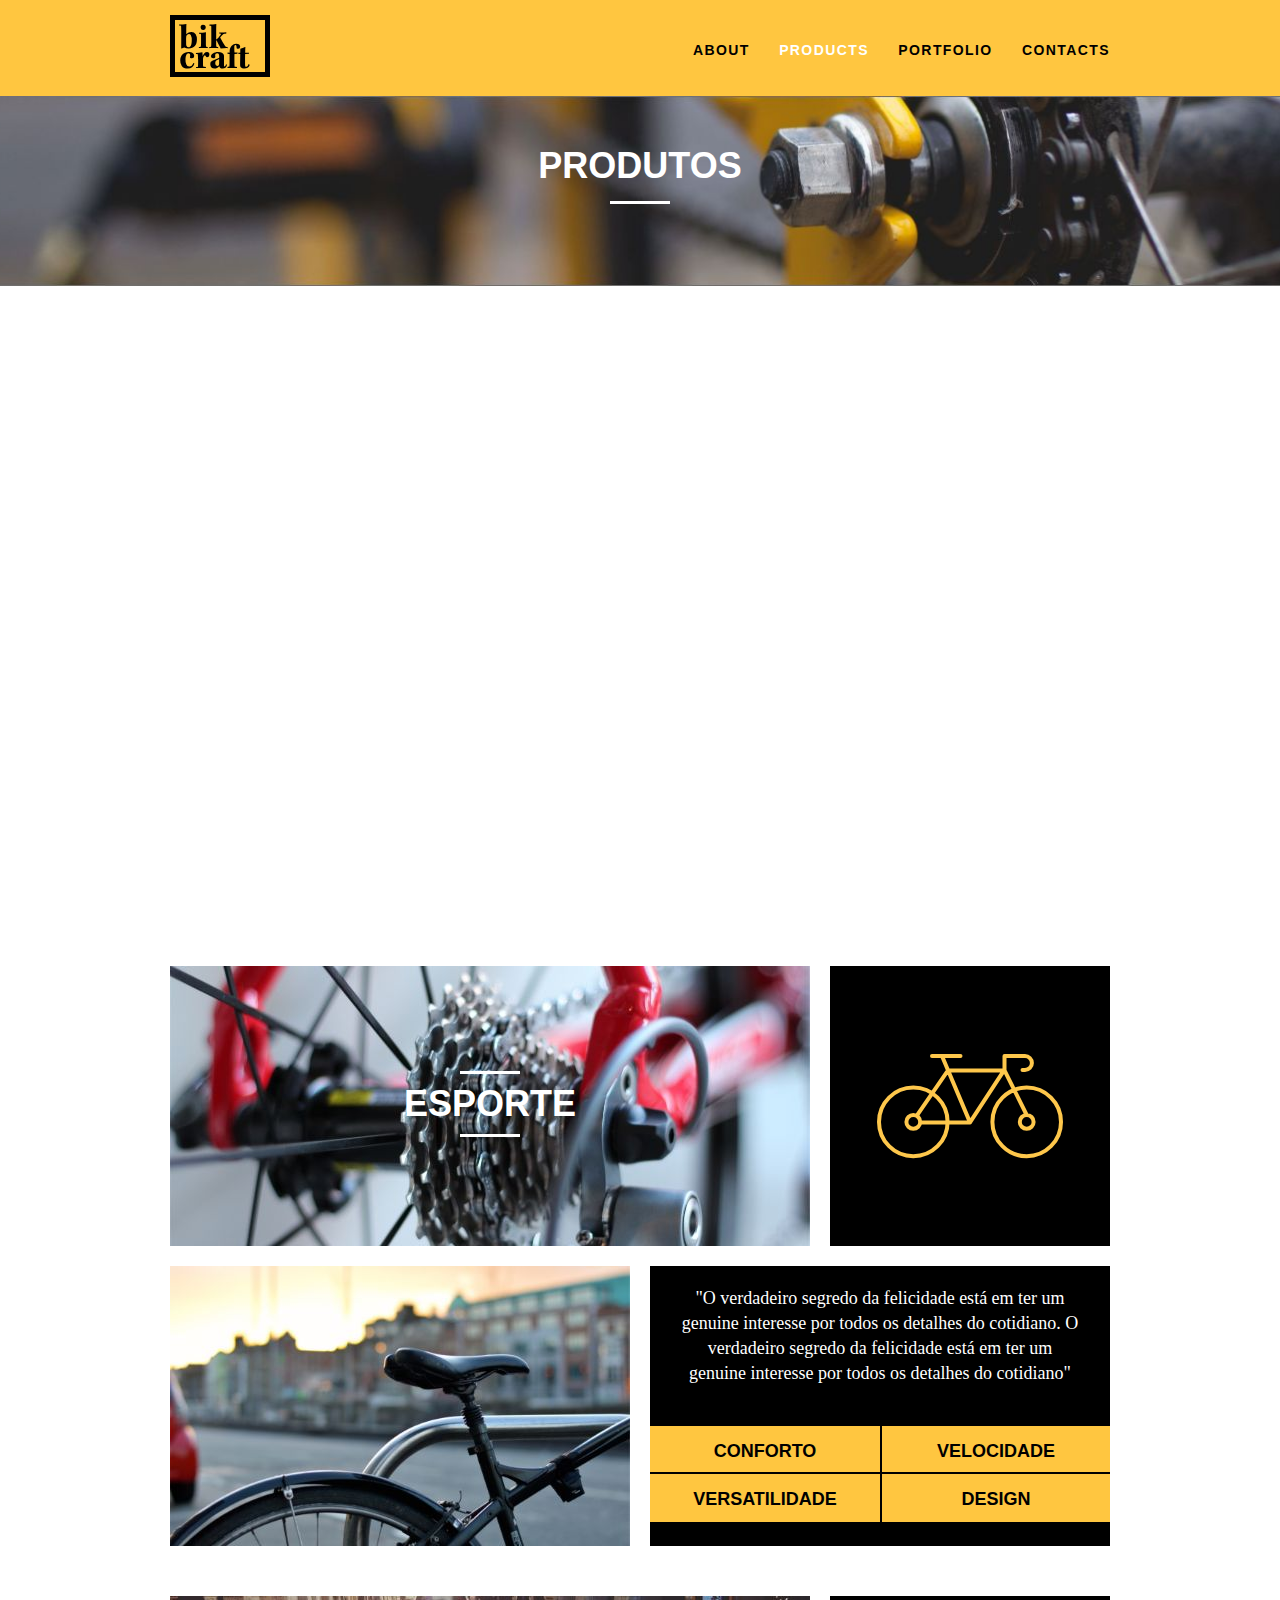
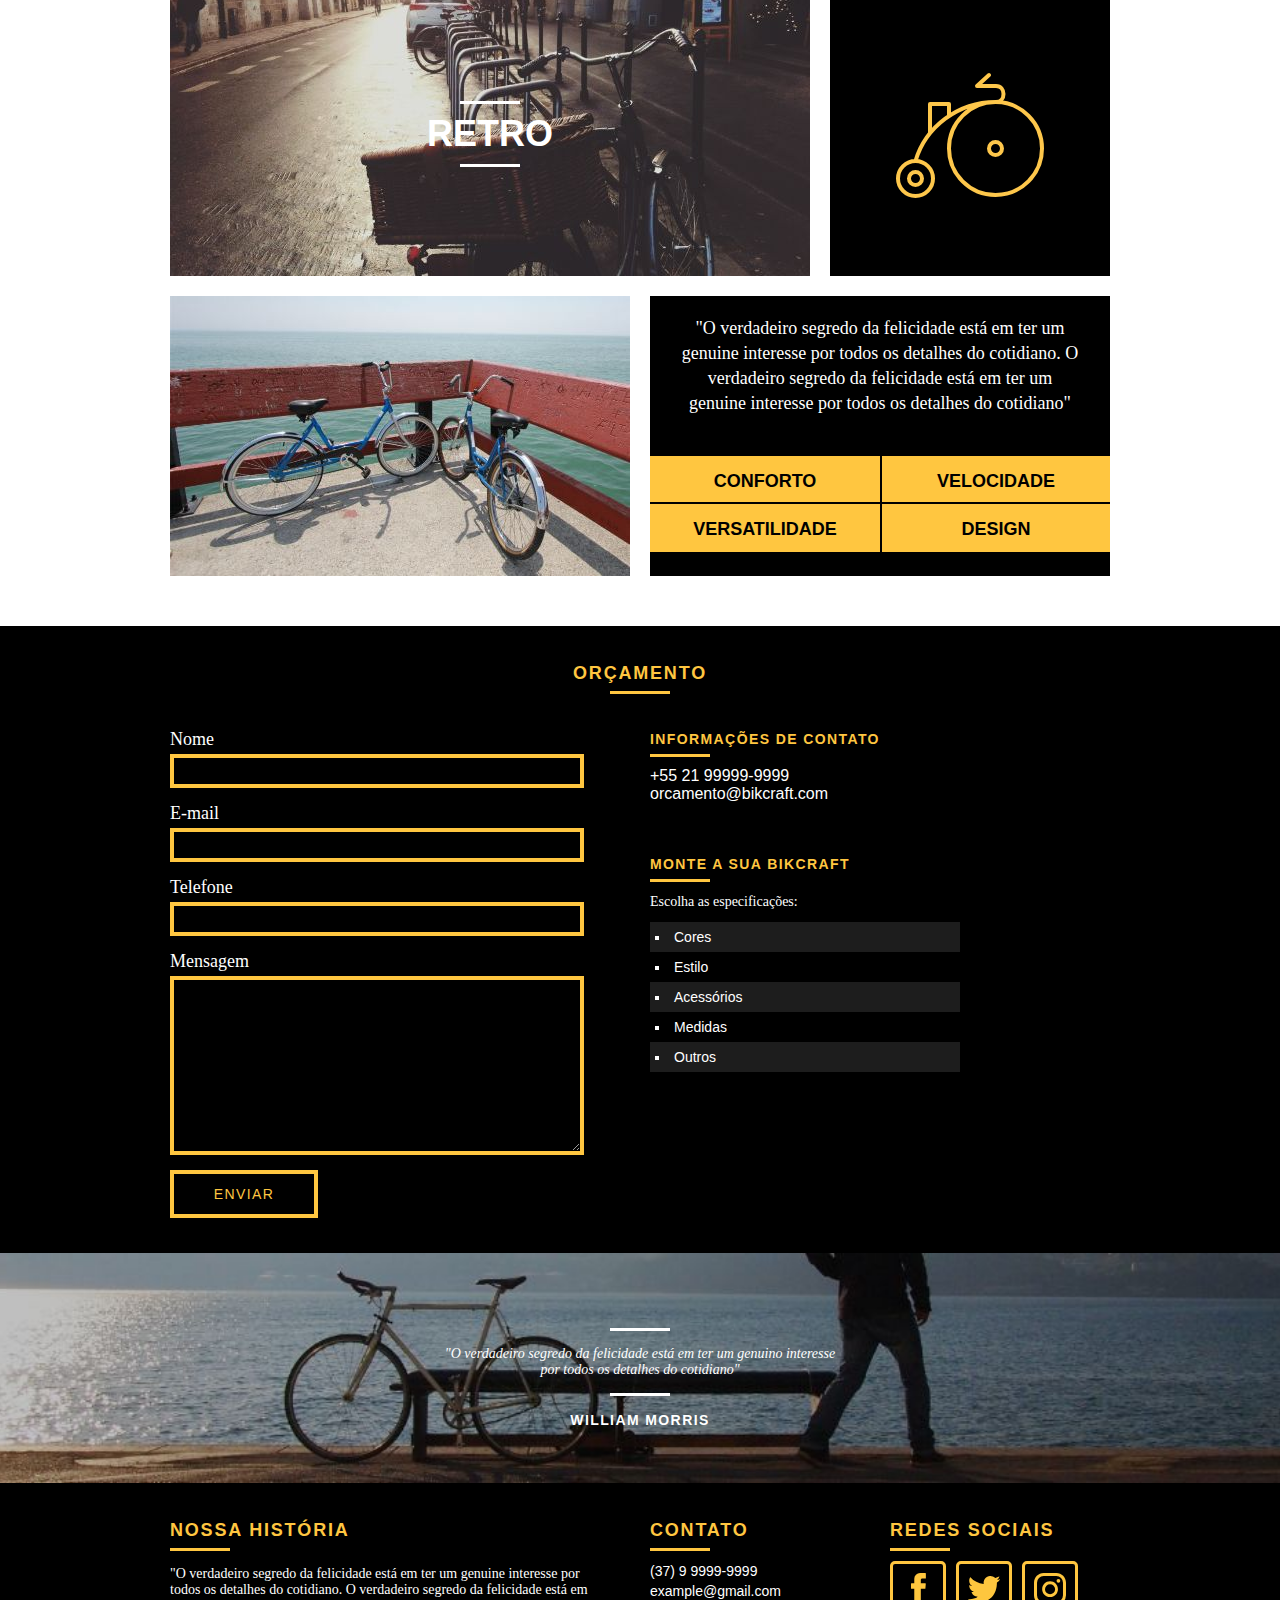
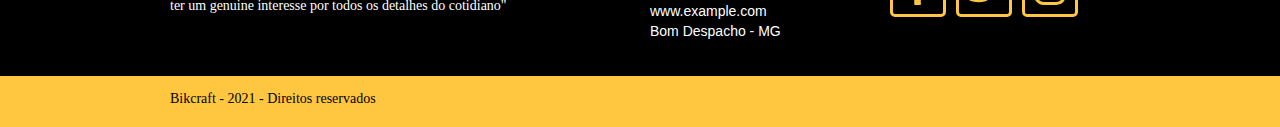
<file: products.html>
<!DOCTYPE html>
<html lang="pt-br">
<head>
    <meta charset="UTF-8">
    <meta http-equiv="X-UA-Compatible" content="IE=edge">
    <meta name="viewport" content="width=device-width, initial-scale=1.0">
    <title>Bikcraft - Produtos</title>
    
    <meta name="description" content="Compre a sua bicicleta personalizada na Bikcraft. Possuímos modelos Passeio, Retrô e Esporte.">
    <meta property="og:type" content="website"/>
    <meta property="og:title" content="Bikcraft - Bicicletas Personalizadas"/>
    <meta property="og:description" content="Compre a sua bicicleta personalizada na Bikcraft. Possuímos modelos Passeio, Retrô e Esporte."/>
    <meta property="og:url" content="http://bikcraft.com/products.html"/>
    <meta property="og:image" content="http://bikcraft.com/img/og-image.png"/>

    <link rel="shortcut icon" href="favicon.ico">

    <link rel="stylesheet" href="css/normalize.css">
    <link rel="stylesheet" href="css/reset.css">
    <link rel="stylesheet" href="css/grid.css">
    <link rel="stylesheet" href="css/style.css">
    <link rel="stylesheet" href="css/products.css">
    <link rel="stylesheet" href="css/responsive.css">
    <script>document.documentElement.classList.add("js");</script>
</head>
<body>
    <header class="header">
        <div class="container">
            <a href="index.html" class="grid-4">
                <img src="img/bikcraft-logo.svg" alt="Bikcraft">
            </a>
            <nav class="header-menu grid-12">
                <ul>
                    <li><a href="about.html">About</a></li>
                    <li><a href="products.html" class="active">Products</a></li>
                    <li><a href="portfolio.html">Portfolio</a></li>
                    <li><a href="contacts.html">Contacts</a></li>
                </ul>
            </nav>
        </div>
    </header>

    <section class="secondary-header secondary-header-products">
        <div class="container">
            <h1 data-anime="400" class="fadeInDown">Produtos</h1>
            <p data-anime="800" class="fadeInDown">
                "Não tenha nada em sua casa que você não considere útil ou acredita ser bonito"
            </p>
        </div>
    </section>

    <section data-anime="1200" class="fadeInDown product-presentation content">
        <div class="container">
            <div class="first-line-presentation">
                <div class="product-primary-img grid-11">
                    <img src="./img/photos/products/bikcraft-tour-1.jpg" alt="Bikcraft de passeio">
                    <h2>Passeio</h2>
                </div>
                <div class="product-type grid-5">
                    <img src="./img/icons/tour.svg" alt="Bikcraft de passeio">
                </div>
            </div>
            <div class="second-line-presentation">
                <div class="product-secondary-img grid-8">
                    <img src="./img/photos/products/bikcraft-tour-2.jpg" alt="Bikcraft de passeio">
                </div>
                <div class="product-details grid-8">
                    <p>
                        "O verdadeiro segredo da felicidade está em ter um genuine interesse por todos os detalhes do cotidiano. O verdadeiro segredo da felicidade está em ter um genuine interesse por todos os detalhes do cotidiano"
                    </p>
                    <ul>
                        <li>Conforto</li>
                        <li>Velocidade</li>
                        <li>Versatilidade</li>
                        <li>Design</li>
                    </ul>
                </div>
            </div> 
        </div>
    </section>
    
    <section class="product-presentation content">
        <div class="container">
            <div class="first-line-presentation">
                <div class="product-primary-img grid-11">
                    <img src="./img/photos/products/bikcraft-sport-1.jpg" alt="Bikcraft de esporte">
                    <h2>Esporte</h2>
                </div>
                <div class="product-type grid-5">
                    <img src="./img/icons/sport.svg" alt="Bikcraft de esporte">
                </div>
            </div>
            <div class="second-line-presentation">
                <div class="product-secondary-img grid-8">
                    <img src="./img/photos/products/bikcraft-sport-2.jpg" alt="Bikcraft de esporte">
                </div>
                <div class="product-details grid-8">
                    <p>
                        "O verdadeiro segredo da felicidade está em ter um genuine interesse por todos os detalhes do cotidiano. O verdadeiro segredo da felicidade está em ter um genuine interesse por todos os detalhes do cotidiano"
                    </p>
                    <ul>
                        <li>Conforto</li>
                        <li>Velocidade</li>
                        <li>Versatilidade</li>
                        <li>Design</li>
                    </ul>
                </div>
            </div> 
        </div>
    </section>

    <section class="product-presentation content">
        <div class="container">
            <div class="first-line-presentation">
                <div class="product-primary-img grid-11">
                    <img src="./img/photos/products/bikcraft-retro-1.jpg" alt="Bikcraft de retro">
                    <h2>Retro</h2>
                </div>
                <div class="product-type grid-5">
                    <img src="./img/icons/retro.svg" alt="Bikcraft de retro">
                </div>
            </div>
            <div class="second-line-presentation">
                <div class="product-secondary-img grid-8">
                    <img src="./img/photos/products/bikcraft-retro-2.jpg" alt="Bikcraft de retro">
                </div>
                <div class="product-details grid-8">
                    <p>
                        "O verdadeiro segredo da felicidade está em ter um genuine interesse por todos os detalhes do cotidiano. O verdadeiro segredo da felicidade está em ter um genuine interesse por todos os detalhes do cotidiano"
                    </p>
                    <ul>
                        <li>Conforto</li>
                        <li>Velocidade</li>
                        <li>Versatilidade</li>
                        <li>Design</li>
                    </ul>
                </div>
            </div> 
        </div>
    </section>

    <section class="budget content bg-black">
        <div class="container">
            <header class="bg-black">
                <h2 class="subtitle">Orçamento</h2>
            </header>
            <form method="POST" action="./enviar-sendgrid.php" class="form grid-8 formphp">
                <label for="name">Nome</label>
                <input type="text" name="name" id="name" required>
                <label for="email">E-mail</label>
                <input type="email" name="email" id="email" required>
                <label for="tel">Telefone</label>
                <input type="tel" name="tel" id="tel">

                <label class="hide-bot" for="hide-input">Não preencha, ao menos que vc seja um robô</label>
                <input class="hide-bot" type="text" name="hide-input" id="hide-input">
                <label class="hide-bot" for="hide-filled-input">Não altere, ao menos que vc seja um robô</label>
                <input class="hide-bot" type="text" name="hide-filled-input" id="hide-filled-input" value="http://">

                <label for="message">Mensagem</label>
                <textarea name="message" id="message" cols="30" rows="10"></textarea>
                <button id="send-btn" name="send-btn" type="submit" class="btn">Enviar</button>
            </form>
            <div class="info grid-8">
                <div>
                    <h3>Informações de contato</h3>
                    <ul>
                        <li>
                            +55 21 99999-9999
                        </li>
                        <li>
                            orcamento@bikcraft.com
                        </li>
                    </ul>
                </div>

                <div class="specification">
                    <h3>Monte a sua bikcraft</h3>
                    <h4>Escolha as especificações:</h4>
                    <ul>
                        <li>
                            Cores
                        </li>
                        <li>
                            Estilo
                        </li>
                        <li>
                            Acessórios
                        </li>
                        <li>
                            Medidas
                        </li>
                        <li>
                            Outros
                        </li>
                    </ul>
                </div>
            </div> 
            
        </div>
    </section>

    <div class="before-footer content">
        <div class="container">
            <blockquote class="extern-quote">
                <p>
                    "O verdadeiro segredo da felicidade está em ter um genuino interesse por todos os detalhes do cotidiano"
                </p>
                <cite>
                    WILLIAM MORRIS
                </cite>
            </blockquote>
        </div>
    </div>

    <footer class="footer bg-black">
        <div class="footer-data">
            <div class="container">
                <div class="grid-8">
                    <h3>Nossa história</h3>
                    <p>"O verdadeiro segredo da felicidade está em ter um genuine interesse por todos os detalhes do cotidiano. O verdadeiro segredo da felicidade está em ter um genuine interesse por todos os detalhes do cotidiano"</p>
                </div>

                <div class="grid-4">
                    <h3>Contato</h3>
                    <ul class="text">
                        <li>(37) 9 9999-9999</li>
                        <li>example@gmail.com</li>
                        <li>www.example.com</li>
                        <li>Bom Despacho - MG</li>
                    </ul>
                </div>

                <div class="social-media grid-4">
                    <h3>Redes Sociais</h3>
                    <ul class="img">
                        <li>
                            <a href="http://facebook.com" target="_blank" rel="noopener noreferrer">
                                <img src="./img/social-media/facebook.svg" alt="Rede social facebook">
                            </a>
                        </li>
                        <li>
                            <a href="http://twitter.com" target="_blank" rel="noopener noreferrer">
                                <img src="./img/social-media/twitter.svg" alt="Rede social twitter">
                            </a>
                        </li>
                        <li>
                            <a href="http://instagram.com" target="_blank" rel="noopener noreferrer">
                                <img src="./img/social-media/instagram.svg" alt="Rede social instagram">
                            </a>
                        </li>
                    </ul>
                </div>
            </div>
        </div>
        <div class="footer-copy">
            <div class="container">
               <p class="grid-16">Bikcraft - 2021 - Direitos reservados</p>
            </div>
        </div>
    </footer>
    <script src="js/simple-anime.js"></script>
    <script src="js/simple-form.js"></script>
    <script src="js/script.js"></script>
</body>
</html>
</file>
<file: css/grid.css>
*, *:before, *:after {
  -webkit-box-sizing: border-box; 
  -moz-box-sizing: border-box; 
  box-sizing: border-box;
}

.container {
	width: 960px;
	margin: 0 auto;
	padding: 0px;
	position: relative;
}

.container:after, .container:before {
	content: " ";
	display: table;
}

.container:after {
	clear: both;
}

.grid-1, .grid-2, .grid-3, .grid-4, .grid-5, .grid-6, .grid-7, .grid-8, .grid-9, .grid-10, .grid-11, .grid-12, .grid-13, .grid-14, .grid-15, .grid-16, .grid-1-3 {
	float: left;
	margin-left: 10px;
	margin-right: 10px;
}

.grid-1 	{width: 40px;}
.grid-2 	{width: 100px;}
.grid-3 	{width: 160px;}
.grid-4 	{width: 220px;}
.grid-5 	{width: 280px;}
.grid-6 	{width: 340px;}
.grid-7 	{width: 400px;}
.grid-8 	{width: 460px;}
.grid-9 	{width: 520px;}
.grid-10 	{width: 580px;}
.grid-11 	{width: 640px;}
.grid-12 	{width: 700px;}
.grid-13 	{width: 760px;}
.grid-14 	{width: 820px;}
.grid-15 	{width: 880px;}
.grid-16 	{width: 940px;}
.grid-1-3	{width: 300px;}
</file>
<file: css/style.css>
/* Estilos gerais */

html {
  position: relative;
}

body {
  font-family: Arial, Helvetica, sans-serif;
}

p {
  font-family: Georgia, "Times New Roman", Times, serif;
  font-size: 14px;
}

img {
  max-width: 100%;
}

.btn {
  display: inline-block;
  width: 148px;
  height: 48px;
  font-size: 14px;
  line-height: 20px;
  border: 4px solid #ffc640;
  color: #ffc640;
  text-transform: uppercase;
  text-align: center;
  padding: 10px 0;
  letter-spacing: 0.1em;
  background: none;
}

.btn:hover {
  border-color: #fff;
  color: #fff;
}

.btn.btn-black-hover:hover {
  border-color: #000;
  color: #000;
}

.bg-black {
  background-color: #000;
}

.content {
  padding: 35px 0;
  width: 100%;
}

section.content header {
  width: 100%;
  margin-bottom: 35px;
}

section.content header .subtitle {
  text-transform: uppercase;
  letter-spacing: 0.1em;
  font-size: 18px;
  line-height: 25px;
  color: #000;
  text-align: center;
  font-weight: bold;
}

section.content header.bg-black .subtitle {
  color: #ffc640;
}

section.content header .subtitle::after {
  content: "";
  width: 60px;
  height: 3px;
  background-color: #000;
  display: block;
  margin: 5px auto 0 auto;
}

section.content header.bg-black .subtitle::after {
  background-color: #ffc640;
}

section.content ul li h3 {
  font-weight: bold;
  font-size: 14px;
  line-height: 25px;
  letter-spacing: 0.1em;
  margin: 10px 0 5px 0;
  text-align: center;
  text-transform: uppercase;
}

section.content ul li h3::after {
  content: "";
  display: block;
  width: 60px;
  height: 3px;
  background-color: #000;
  margin: 5px auto 0 auto;
}

section.content .call-to-action {
  clear: both;
  padding-top: 35px;
  text-align: center;
}

section.content .call-to-action.bg-black {
  color: #fff;
}

section.content .call-to-action p {
  margin-bottom: 15px;
}

/* Header */

.header {
  width: 100%;
  background-color: #ffc640;
  padding: 15px 0;
  position: fixed;
  top: 0;
  z-index: 2;
}

.header-menu {
  text-align: right;
}

.header-menu ul li {
  display: inline-block;
  margin-left: 25px;
  margin-top: 25px;
}

.header-menu ul li a {
  color: #000;
  font-weight: bold;
  text-transform: uppercase;
  letter-spacing: 0.1em;
  font-size: 14px;
  line-height: 20px;
  padding: 10px 0;
}

.header-menu ul li a:hover {
  color: #fff;
}

.header-menu ul li a.active {
  color: #fff;
}

.header-menu ul li a.active:hover {
  color: #000;
}

/* Secondary Header */

.secondary-header {
  width: 100%;
  height: 190px;
  background: url(../img/photos/bg-intro.jpg) no-repeat center;
  background-size: cover;
  text-align: center;
  margin-top: 96px;
}

.secondary-header h1 {
  font-size: 36px;
  line-height: 40px;
  color: #fff;
  font-weight: bold;
  text-transform: uppercase;
  margin-top: 50px;
}

.secondary-header h1::after {
  content: "";
  display: block;
  width: 60px;
  height: 3px;
  background-color: #fff;
  margin: 15px auto;
}

.secondary-header p {
  color: #fff;
  line-height: 20px;
}

/* Intro */

.intro {
  width: 100%;
  height: 380px;
  background: url(../img/photos/bg-intro.jpg) no-repeat center;
  background-size: cover;
  text-align: center;
  margin-top: 96px;
}

.intro h1 {
  font-size: 48px;
  color: #fff;
  font-weight: bold;
  text-transform: uppercase;
  margin-top: 80px;
}

.extern-quote {
  max-width: 320px;
  margin: 0 auto;
  color: #fff;
  margin-bottom: 50px;
  text-align: center;
}

.extern-quote p {
  font-style: italic;
}

.extern-quote p::before,
.extern-quote p::after {
  content: "";
  display: block;
  width: 60px;
  height: 3px;
  background-color: #fff;
  margin: 15px auto;
}

.extern-quote cite {
  font-style: normal;
  font-weight: bold;
  font-size: 14px;
  letter-spacing: 0.1em;
}

.quote {
  max-width: 450px;
  margin: 0 auto;
  color: #000;
  text-align: center;
  padding: 30px 0;
  font-family: Georgia, "Times New Roman", Times, serif;
}

.quote p {
  font-style: italic;
  margin-bottom: 30px;
  font-size: 18px;
}

.quote cite {
  font-style: normal;
  font-weight: bold;
  font-size: 18px;
}

/* Products */

.products {
  text-align: center;
}

.products-list li {
  background-color: #ffc640;
}

.products-list li .product-img {
  background-color: #000;
  padding: 20px 0;
}

.products-list li p {
  padding: 5px 20px 20px 20px;
}

/* Portfolio */
.portfolio-list li:last-child {
  margin-top: 15px;
}

/* Quality */

.quality {
  text-align: center;
}

.quality div.container::after {
  content: "";
  width: 623px;
  height: 81px;
  display: block;
  background-image: url(../img/quality-tree.svg);
  position: absolute;
  top: 165px;
  left: 169px;
  z-index: -1;
}

.quality img {
  margin-bottom: 60px;
}

.qualities-list {
  overflow: hidden; /* Clear Fix */
}

.qualities-list li p {
  padding: 5px 30px;
  text-align: center;
}

/* Before Footer */

.before-footer {
  background: url(../img/photos/bg-footer.jpg) no-repeat center;
  background-size: cover;
  height: 230px;
  clear: both;
}

.before-footer .extern-quote {
  padding-top: 25px;
  max-width: 400px;
}

/* Footer */

.footer {
  width: 100%;
  color: #fff;
}

.footer-data {
  padding: 35px 0;
}

.footer h3 {
  font-weight: bold;
  font-size: 18px;
  line-height: 25px;
  letter-spacing: 0.1em;
  margin-bottom: 5px;
  text-transform: uppercase;
  color: #ffc640;
}

.footer h3::after {
  content: "";
  display: block;
  width: 60px;
  height: 3px;
  background-color: #ffc640;
  margin-top: 5px;
  margin-bottom: 10px;
}

.footer p {
  padding: 5px 35px 10px 0;
}

.footer ul.text li {
  font-size: 14px;
  line-height: 20px;
}

.social-media ul.img li a {
  float: left;
  border: 3px solid #ffc640;
  border-radius: 5px;
  padding: 9px;
  margin-right: 10px;
}

.social-media ul.img li a:hover {
  border-color: #fff;
}

.social-media ul.img.black-hover li:hover {
  border-color: #000;
}

.social-media ul.img li img {
  display: block;
}

.footer-copy {
  background-color: #ffc640;
  color: #000;
  font-size: 14px;
  padding: 10px 0;
}

/* Budget */

.budget form {
  color: #fff;
}

.budget form label {
  display: block;
  font-family: Georgia, "Times New Roman", Times, serif;
  font-size: 18px;
  line-height: 20px;
}

.budget form input,
.budget form textarea {
  width: 90%;
  margin-top: 5px;
  margin-bottom: 15px;
  border: 4px solid #ffc640;
  background: none;
  color: #fff;
  outline: none;
  padding: 5px 5px;
  font-size: 14px;
  font-family: Georgia, "Times New Roman", Times, serif;
  display: block;
}

.budget form input:focus,
.budget form textarea:focus {
  border: 4px solid #fff;
}

.budget .info {
  color: #fff;
}

.budget .info div {
  margin-bottom: 50px;
}

.budget .info h3 {
  font-weight: bold;
  font-size: 14px;
  line-height: 20px;
  letter-spacing: 0.1em;
  margin-bottom: 5px;
  text-transform: uppercase;
  color: #ffc640;
}

.budget .info h3::after {
  content: "";
  display: block;
  width: 60px;
  height: 3px;
  background-color: #ffc640;
  margin-top: 5px;
  margin-bottom: 10px;
}

.budget .info h4 {
  font-size: 14px;
  line-height: 20px;
  font-family: Georgia, "Times New Roman", Times, serif;
  margin: 10px 0;
}

.budget .info .adress {
  margin-top: 20px;
}

.budget .info .specification ul {
  list-style: square inside;
  padding-right: 150px;
}

.budget .info .specification ul li {
  font-family: Arial, Helvetica, sans-serif;
  font-size: 14px;
  line-height: 20px;
  padding: 5px 5px;
}

.budget .info .specification ul li:nth-child(odd) {
  background-color: #1d1d1d;
}

/* Slider JS */
.js [data-slide] {
  position: relative;
}

.js [data-slide] > * {
  position: absolute;
  top: 0;
  opacity: 0;
  pointer-events: none;
}

.js [data-slide] > .active {
  position: relative;
  opacity: 1;
  transition: opacity 0.5s;
  z-index: 1;
  pointer-events: auto;
}

.js [data-slide-nav] {
  display: block;
  text-align: center;
  margin-top: 20px;
}

.js [data-slide-nav] button {
  display: inline-block;
  width: 12px;
  height: 12px;
  margin: 4px;
  border: none;
  padding: 0;
  border-radius: 6px;
  text-indent: -99px;
  overflow: hidden;
  background-color: #1d1d1d;
}

.js [data-slide-nav] button.active {
  background-color: #ffc640;
}

/* Animação */
.js [data-anime] {
  opacity: 0;
}

.js .fadeInDown {
  transform: translate3d(0, -20px, 0);
}

.js .fadeInUp {
  transform: translate3d(0, 20px, 0);
}

.js .fadeInRight {
  transform: translate3d(20px, 0, 0);
}

.js .fadeInLeft {
  transform: translate3d(-20px, 0, 0);
}

.js .anime {
  opacity: 1;
  transform: none;
  transition: transform 0.8s, opacity 0.8s;
}

/* Form Messages */

#form-success {
  color: #31aa39;
}

#form-error {
  color: #f64540;
}

/* Catch Bot */

.hide-bot {
  visibility: hidden !important;
  height: 0px !important;
  position: absolute !important;
}
</file>
<file: css/responsive.css>
/* Tablet */
@media only screen and (min-width: 788px) and (max-width: 979px) {
  /* Quality */
  .quality div.container::after {
    content: "";
    background: none;
  }

  /* Products */

  .product-presentation .product-type {
    padding: 90px 0;
  }
  .product-type img {
    width: 70%;
  }

  .product-presentation .product-primary-img img {
    height: 100%;
  }

  .product-details ul {
    position: absolute;
    bottom: 0;
  }

  .product-presentation .product-details ul li {
    width: 182px;
    padding: 15px 0;
  }

  .product-presentation .second-line-presentation img {
    height: 100%;
  }

  .product-presentation .product-details p {
    font-size: 18px;
    line-height: 25px;
    padding: 20px 15px;
    margin-bottom: 0;
  }

  /* Footer */
  .social-media ul.img li img {
    width: 20px;
  }

  .footer .footer-copy p.grid-16 {
    padding: 0;
    margin: 0;
  }
}

/* Phone */
@media only screen and (max-width: 787px) {
  /* Geral */
  section.content {
    padding: 20px 0;
  }

  section.content header {
    margin-bottom: 20px;
  }

  section.content .call-to-action {
    padding-top: 10px;
  }

  section.product-presentation {
    margin: 30px 0;
    padding: 0;
  }

  /* Header */
  .header {
    position: relative;
    padding: 15px 0 10px 0;
  }
  .header img {
    display: block;
    margin: 0 auto;
  }

  .header-menu.grid-12 {
    text-align: center;
    margin: 0;
  }

  .header-menu ul {
    margin: 10px 0 0 0;
  }
  .header-menu ul li {
    margin: 5px;
  }

  .header-menu ul li a {
    font-size: 14px;
    line-height: 20px;
    display: inline-block;
    width: 130px;
    border: 4px solid #000;
  }

  .header-menu ul li a:hover {
    border-color: #fff;
  }

  /* Secondary Header */
  .secondary-header {
    margin-top: 0;
  }

  .secondary-header h1 {
    font-size: 24px;
    line-height: 30px;
    color: #fff;
    font-weight: bold;
    text-transform: uppercase;
    margin-top: 40px;
  }

  .secondary-header h1::after {
    content: "";
    display: block;
    width: 60px;
    height: 3px;
    background-color: #fff;
    margin: 15px auto;
  }

  .secondary-header p {
    color: #fff;
    line-height: 20px;
  }

  /* Intro */
  .intro {
    height: 300px;
    margin-top: 0;
  }

  .intro h1 {
    font-size: 36px;
    margin-top: 15px;
  }

  .extern-quote {
    margin-bottom: 15px;
  }

  /* Quality */
  .quality div.container::after {
    content: "";
    background: none;
  }

  .quality img {
    margin-bottom: 20px;
  }

  /* History */

  .history {
    margin-top: 20px;
  }

  .history h2 {
    font-size: 18px;
  }

  .history p {
    font-size: 14px;
    line-height: 20px;
    padding: 10px 0px 10px 0;
  }

  .history ul li {
    font-size: 14px;
    line-height: 25px;
  }

  .history .team-img {
    margin-top: 30px;
    margin-bottom: 0;
  }

  /* Products */
  .product-presentation .first-line-presentation .product-primary-img {
    position: relative;
    padding: 30px 0;
  }

  .product-presentation .first-line-presentation .product-primary-img h2 {
    font-size: 24px;
    line-height: 30px;
  }

  .product-presentation .first-line-presentation,
  .product-presentation .second-line-presentation {
    height: initial;
  }

  .product-presentation .product-details p {
    font-size: 14px;
    line-height: 25px;
    padding: 20px 15px;
    margin-bottom: 0;
  }

  .product-presentation .product-details ul li {
    font-size: 14px;
    line-height: 20px;
    width: 100%;
    height: 40px;
    padding: 10px 0;
  }

  .product-presentation .product-details ul li:nth-child(1),
  .product-presentation .product-details ul li:nth-child(2),
  .product-presentation .product-details ul li:nth-child(3) {
    border-bottom: 2px solid #000;
  }

  .product-presentation .product-details ul li:nth-child(2),
  .product-presentation .product-details ul li:nth-child(4) {
    border-left: 0;
  }

  /* Budget */

  .budget form input,
  .budget form textarea {
    width: 100%;
  }

  .budget form .btn {
    display: block;
    margin: 0 auto;
  }

  .budget .info {
    color: #fff;
    text-align: center;
  }

  .budget .info h3::after {
    content: "";
    margin: 5px auto 10px auto;
  }

  .budget .info .specification ul {
    padding-right: 0;
    list-style: none;
  }

  .budget .info .social-media ul a {
    display: inline-block;
  }

  /* Footer */
  .footer .footer-copy p.grid-16 {
    padding: 0;
    margin: 0;
  }
}
</file>
<file: css/about.css>
.secondary-header-history {
  background: url(../img/photos/bg-about.jpg) no-repeat center;
  background-size: cover;
}

.history {
  margin-top: 60px;
}

.history h2 {
  font-size: 24px;
  line-height: 20px;
  letter-spacing: 0.1em;
  text-transform: uppercase;
  font-weight: bold;
}

.history h2::after {
  content: "";
  display: block;
  width: 60px;
  height: 3px;
  background-color: #000;
  margin: 15px 0;
}

.history p {
  font-size: 18px;
  line-height: 20px;
  padding: 10px 25px 10px 0;
}

.history ul {
  font-size: 18px;
  line-height: 25px;
  list-style: inside;
  font-family: Georgia, "Times New Roman", Times, serif;
}

.history .team-img {
  margin-top: 80px;
}
</file>
<file: css/contacts.css>
.secondary-header-contacts {
  background: url(../img/photos/bg-contacts.jpg) no-repeat center;
  background-size: cover;
}

.budget.contact label,
.budget.contact li,
.budget.contact form input,
.budget.contact form textarea {
  color: #000;
}

.budget.contact form input:focus,
.budget.contact form textarea:focus {
  border-color: #000;
}
</file>
<file: css/portfolio.css>
.secondary-header-portfolio {
  background: url(../img/photos/bg-portfolio.jpg) no-repeat center;
  background-size: cover;
}
</file>
<file: css/products.css>
.secondary-header-products {
  background: url(../img/photos/bg-products.jpg) no-repeat center;
  background-size: cover;
}

section.product-presentation {
  margin: 50px 0;
  padding: 0;
}

.product-presentation .first-line-presentation,
.product-presentation .second-line-presentation {
  height: 280px;
}

.product-presentation .first-line-presentation div,
.product-presentation .second-line-presentation div {
  height: 100%;
}

.product-presentation .first-line-presentation {
  margin-bottom: 20px;
}

.product-presentation .first-line-presentation .product-primary-img {
  position: relative;
  padding: 95px 0;
}

.product-presentation .first-line-presentation .product-primary-img h2 {
  text-align: center;
  color: #fff;
  font-size: 36px;
  line-height: 40px;
  text-transform: uppercase;
  font-weight: bold;
}

.product-presentation .product-primary-img h2::before,
.product-presentation .product-primary-img h2::after {
  content: "";
  display: block;
  width: 60px;
  height: 3px;
  background-color: #fff;
  margin: 10px auto;
}

.product-presentation .product-primary-img img {
  position: absolute;
  top: 0;
  z-index: -1;
}

.product-presentation .product-type {
  text-align: center;
  background-color: #000;
  padding: 70px 0;
}

.product-presentation .product-details {
  text-align: center;
  background-color: #000;
}

.product-presentation .product-details p {
  font-size: 18px;
  line-height: 25px;
  padding: 20px 30px;
  margin-bottom: 20px;
  color: #fff;
}

.product-presentation .product-details ul li {
  font-size: 18px;
  line-height: 20px;
  font-weight: bold;
  text-transform: uppercase;
  background-color: #ffc640;
  float: left;
  width: 230px;
  height: 48px;
  padding: 15px 0;
}

.product-presentation .product-details ul li:nth-child(1),
.product-presentation .product-details ul li:nth-child(2) {
  border-bottom: 2px solid #000;
}

.product-presentation .product-details ul li:nth-child(even) {
  border-left: 2px solid #000;
}

.budget form {
  color: #fff;
}

.budget form label {
  display: block;
  font-family: Georgia, "Times New Roman", Times, serif;
  font-size: 18px;
  line-height: 20px;
}

.budget form input,
.budget form textarea {
  width: 90%;
  margin-top: 5px;
  margin-bottom: 15px;
  border: 4px solid #ffc640;
  background: none;
  color: #fff;
  outline: none;
  padding: 5px 5px;
  font-size: 14px;
  font-family: Georgia, "Times New Roman", Times, serif;
  display: block;
}

.budget form input:focus,
.budget form textarea:focus {
  border: 4px solid #fff;
}

.budget .info {
  color: #fff;
}

.budget .info div {
  margin-bottom: 50px;
}

.budget .info h3 {
  font-weight: bold;
  font-size: 14px;
  line-height: 20px;
  letter-spacing: 0.1em;
  margin-bottom: 5px;
  text-transform: uppercase;
  color: #ffc640;
}

.budget .info h3::after {
  content: "";
  display: block;
  width: 60px;
  height: 3px;
  background-color: #ffc640;
  margin-top: 5px;
  margin-bottom: 10px;
}

.budget .info h4 {
  font-size: 14px;
  line-height: 20px;
  font-family: Georgia, "Times New Roman", Times, serif;
  margin: 10px 0;
}

.budget .info .specification ul {
  list-style: square inside;
  padding-right: 150px;
}

.budget .info .specification ul li {
  font-family: Arial, Helvetica, sans-serif;
  font-size: 14px;
  line-height: 20px;
  padding: 5px 5px;
}

.budget .info .specification ul li:nth-child(odd) {
  background-color: #1d1d1d;
}
</file>
